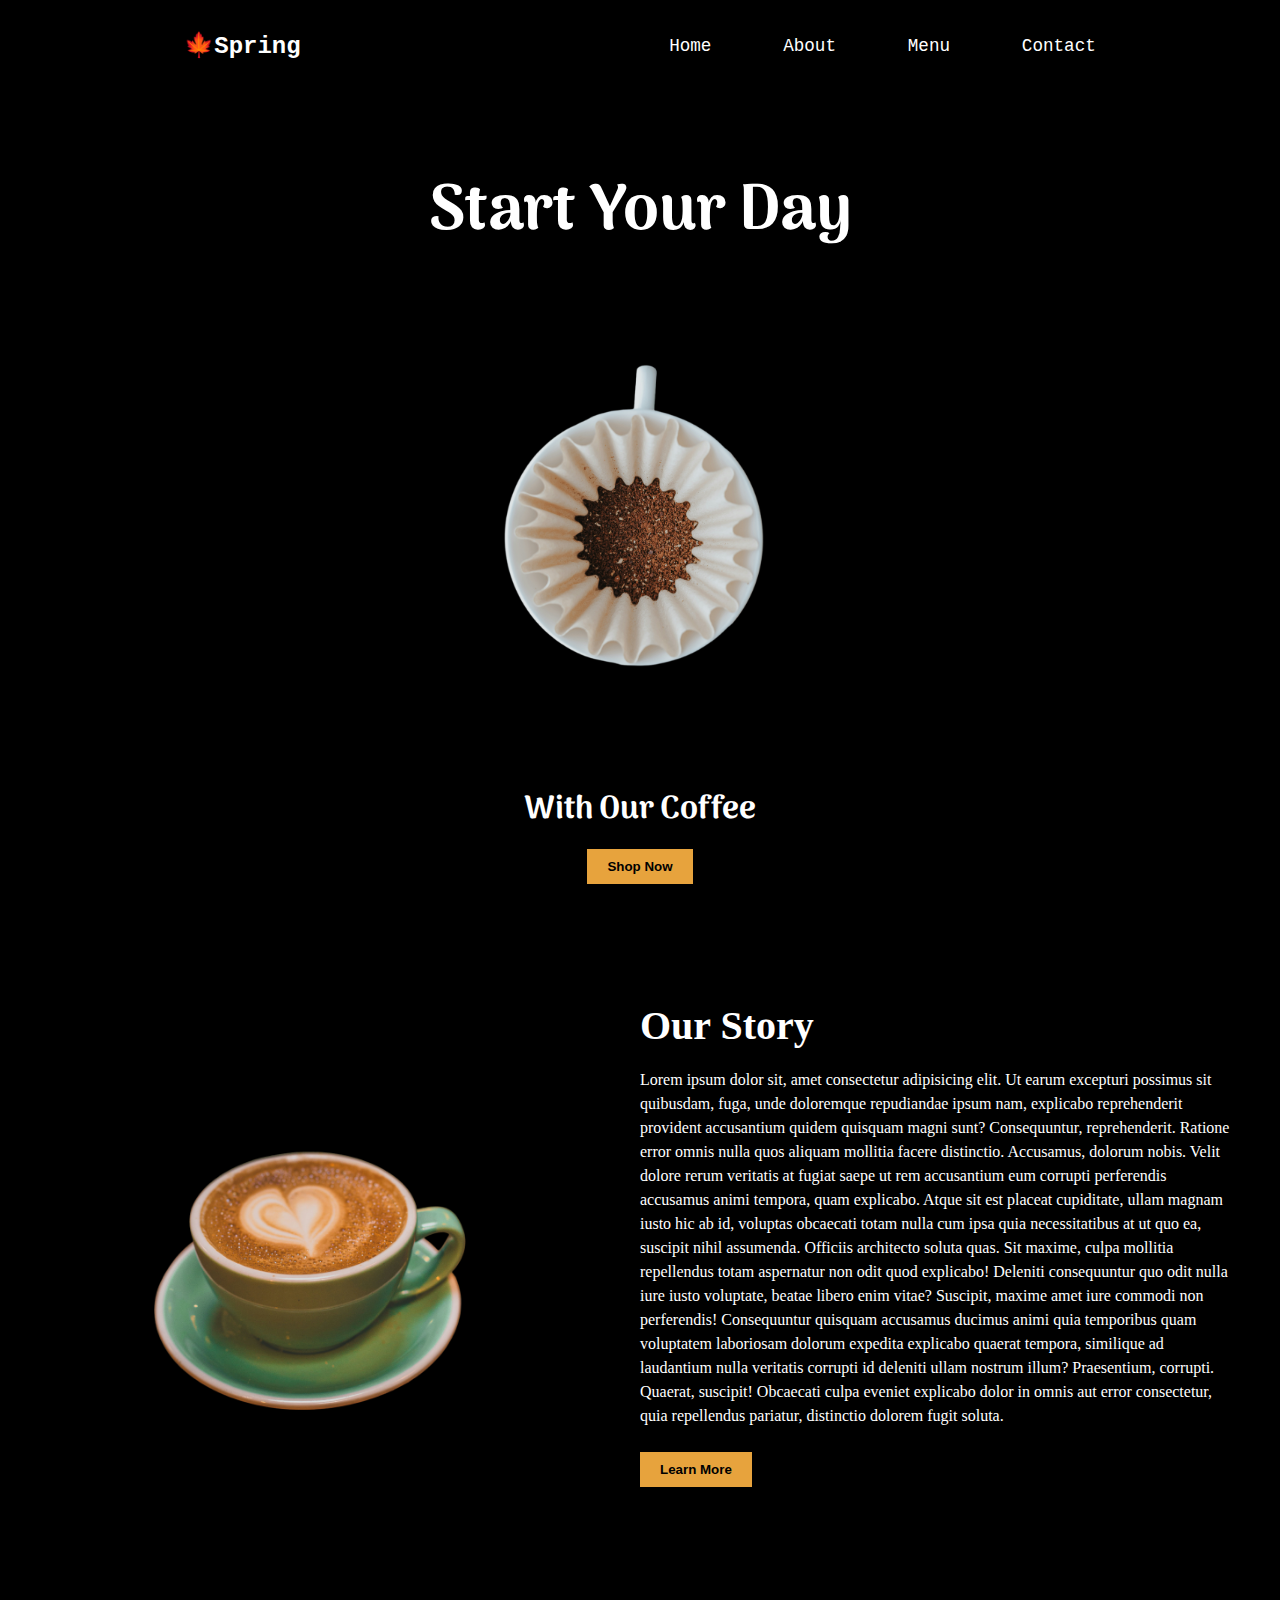
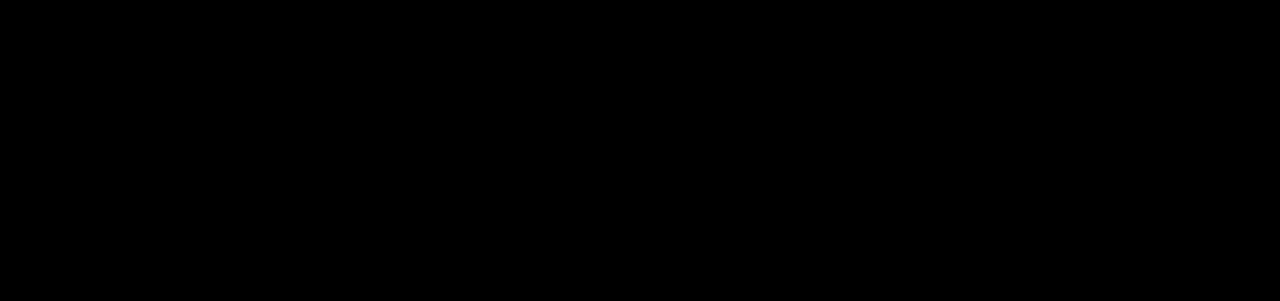
<file: HTML_CSS/Project_1/index.html>
<!DOCTYPE html>
<html lang="en">
  <head>
    <meta charset="UTF-8" />
    <meta name="viewport" content="width=device-width, initial-scale=1.0" />
    <title>Coffee Project ☕</title>
    <link rel="stylesheet" href="style.css" />

    <link rel="preconnect" href="https://fonts.googleapis.com" />
    <link rel="preconnect" href="https://fonts.gstatic.com" crossorigin />
    <link
      href="https://fonts.googleapis.com/css2?family=Arima:wght@100..700&display=swap"
      rel="stylesheet"
    />
  </head>
  <body>
    <!-- Navigation -->
    <nav>
      <h1 class="logo">🍁Spring</h1>
      <ul>
        <li><a href="">Home</a></li>
        <li><a href="">About</a></li>
        <li><a href="">Menu</a></li>
        <li><a href="">Contact</a></li>
      </ul>
    </nav>

    <!-- Hero Section -->
    <header class="hero-sec">
      <h1 class="main-heading">Start Your Day</h1>
      <h1 class="Primary-heading">With Our Coffee</h1>
      <button class="main-btn">Shop Now</button>
      <img
        src="/HTML_CSS/Project_1/devin-avery-BVuXUt4Q43o-unsplash-Photoroom.png"
        alt=""
      />
    </header>

    <section class="our-story">
      <div class="img-container">
        <div class="img"></div>
      </div>
      <div class="section-content">
        <div class="title-style">
          <span class="line"></span>
          <h1 class="title">Our Story</h1>
        </div>
        <p class="desc">
          Lorem ipsum dolor sit, amet consectetur adipisicing elit. Ut earum excepturi possimus sit quibusdam, fuga, unde doloremque repudiandae ipsum nam, explicabo reprehenderit provident accusantium quidem quisquam magni sunt? Consequuntur, reprehenderit.
          Ratione error omnis nulla quos aliquam mollitia facere distinctio. Accusamus, dolorum nobis. Velit dolore rerum veritatis at fugiat saepe ut rem accusantium eum corrupti perferendis accusamus animi tempora, quam explicabo.
          Atque sit est placeat cupiditate, ullam magnam iusto hic ab id, voluptas obcaecati totam nulla cum ipsa quia necessitatibus at ut quo ea, suscipit nihil assumenda. Officiis architecto soluta quas.
          Sit maxime, culpa mollitia repellendus totam aspernatur non odit quod explicabo! Deleniti consequuntur quo odit nulla iure iusto voluptate, beatae libero enim vitae? Suscipit, maxime amet iure commodi non perferendis!
          Consequuntur quisquam accusamus ducimus animi quia temporibus quam voluptatem laboriosam dolorum expedita explicabo quaerat tempora, similique ad laudantium nulla veritatis corrupti id deleniti ullam nostrum illum? Praesentium, corrupti. Quaerat, suscipit!
          Obcaecati culpa eveniet explicabo dolor in omnis aut error consectetur, quia repellendus pariatur, distinctio dolorem fugit soluta. 
        </p>
        <button>Learn More</button>
      </div>
    </section>
  </body>
</html>
</file>
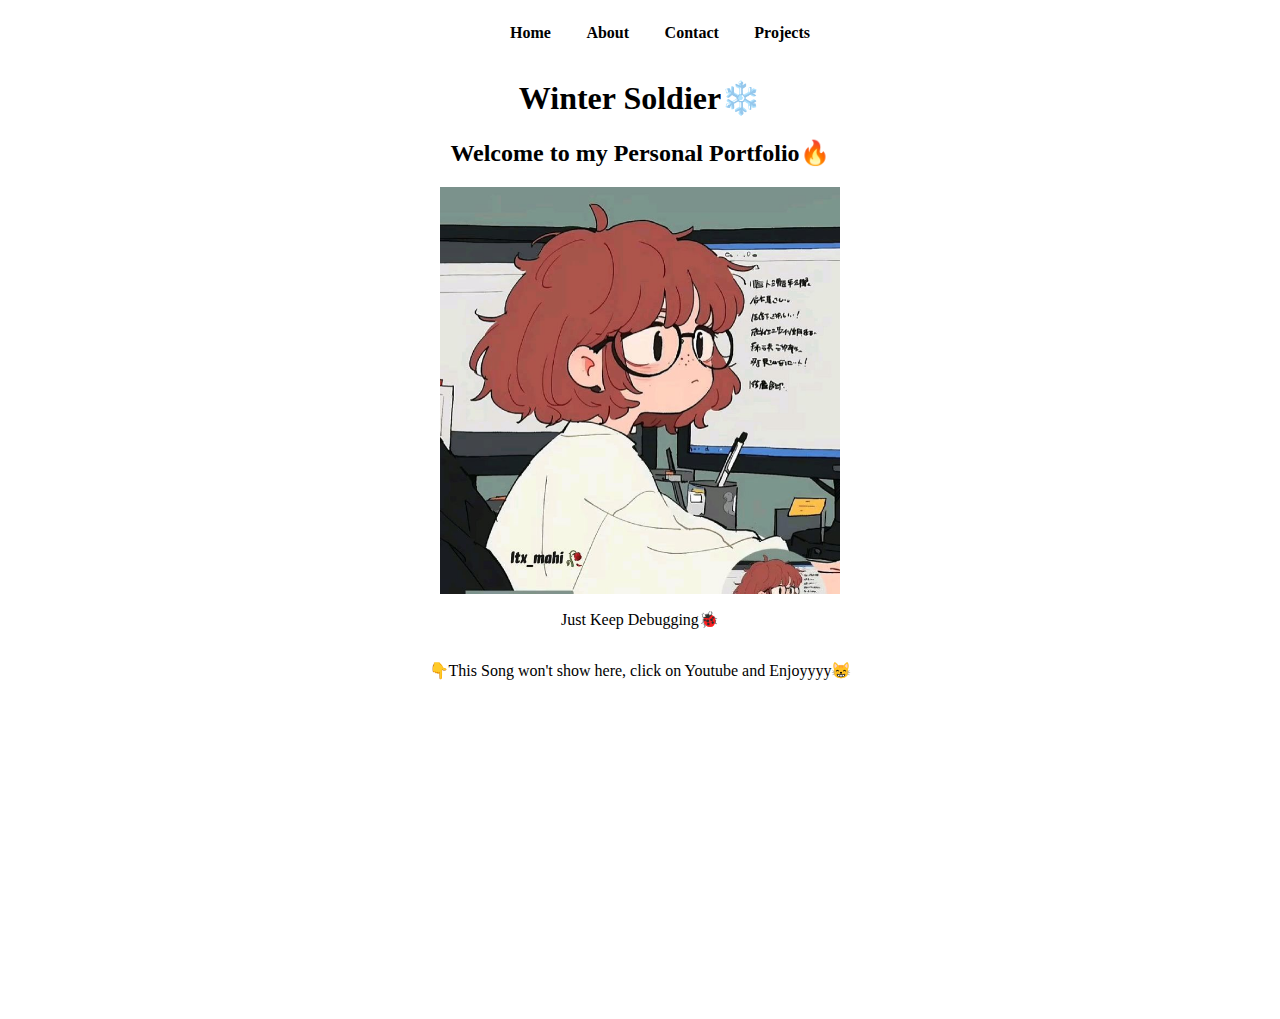
<file: HTML_CSS/Project_2/index.html>
<!DOCTYPE html>
<html lang="en">
<head>
    <meta charset="UTF-8">
    <meta name="viewport" content="width=device-width, initial-scale=1.0">
    <title> HTML Portfolio</title>

    <style>
        body{
            display: flex;
            flex-direction: column;
            align-items: center;
            justify-content: center;
        }

        header{
            text-align: center;
        }
        img{
            width: 400px;
        }
        ul{
            width: 300px;
            display: flex;
            justify-content: space-between;
            list-style: none;
            font-weight: 600;
        }
        section{
            display: flex;
            flex-direction: column;
            align-items: center;
        }
    </style>
</head>
<body>
    <!-- Navigation -->
    <nav>
        <ul>
            <li href="">Home</li>
            <li href="">About</li>
            <li href="">Contact</li>
            <li href="">Projects</li>
        </ul>
    </nav>

    <!-- Header -->
     <header >
        <h1 >Winter Soldier❄️</h1>
        <h2>Welcome to my Personal Portfolio🔥</h2>
        <section>
          <img src="/HTML_CSS/Project_2/Itx_mahi 🥀.jpeg" alt="Winter Soldier">
        </section>
     </header>
     
     <p>Just Keep Debugging🐞</p>
     
          <section>
            <p>👇This Song won't show here, click on Youtube and Enjoyyyy😸</p>
             <!-- <video controls src="https://youtu.be/8Ebqe2Dbzls?si=JVQrMFxw8POZCaeF"></video> -->
              <iframe width="560" height="315" src="https://www.youtube.com/embed/8Ebqe2Dbzls?si=JVQrMFxw8POZCaeF" 
            title="YouTube video player" 
            frameborder="0" 
            allow="accelerometer; autoplay; clipboard-write; encrypted-media; gyroscope; picture-in-picture; web-share" 
            referrerpolicy="strict-origin-when-cross-origin" 
            allowfullscreen>
    </iframe>
              <!-- <iframe width="560" height="315" src="https://www.youtube.com/embed/8Ebqe2Dbzls?si=JVQrMFxw8POZCaeF" title="YouTube video player" frameborder="0" allow="accelerometer; autoplay; clipboard-write; encrypted-media; gyroscope; picture-in-picture; web-share" referrerpolicy="strict-origin-when-cross-origin" allowfullscreen></iframe> -->
          </section>

</body>
</html>
</file>
<file: HTML_CSS/Project_1/style.css>
:root {
  --main-color: #e7a33d;
  --primary-color: black;
}

* {
  padding: 0;
  margin: 0;
  box-sizing: border-box;
  color: white;
}

body {
  background-color: black;
}

nav {
  display: flex;
  justify-content: space-around;
  align-items: center;
  color: white;
  font-family: monospace;
  padding-top: 15px;
  flex-wrap: wrap;
  margin: 1rem 2rem;
}
h1 {
  font-size: 1.5rem;
}

li {
  display: inline;
  list-style: none;
  font-size: 1.1rem;
}
li a {
  color: white;
  text-decoration: none;
  margin-left: 4rem;
  padding-bottom: 8px;
}
li a:hover {
  border-bottom: 2px solid var(--main-color);
}

.hero-sec {
  font-family: "Arima", system-ui;
  display: flex;
  flex-direction: column;
  align-items: center;
  justify-content: center;
  height: 100vh;
  text-align: center;
  width: 100%;
}
.main-heading {
  font-size: 4rem;
  position: absolute;
  top: 10rem;
}
.Primary-heading {
  font-size: 2rem;
  position: absolute;
  bottom: 4rem;
}

.main-btn {
  background-color: var(--main-color);
  color: black;
  padding: 10px 20px;
  border: none;
  font-weight: 600;
  position: absolute;
  bottom: 1rem;
}

.hero-sec img {
  width:25%;
}

.our-story {
  height: 100vh;
  margin-top: 2%;
  display: grid;
  grid-template-columns: 1fr 1fr;
  /* display: flex;
  flex-wrap: wrap;
  justify-content: space-around;
  align-items: center; */
}
.img-container{
  display: flex;
  justify-content: center;
}
.img {
  width: 450px;
  height: 450px;
  background: url(/HTML_CSS/Project_1/pablo-merchan-montes-_Tw4vCs9C-8-unsplash-Photoroom.png);
  background-position: center;
  background-size: cover;
}

.section-content{
  width: 590px;
}
.title-style {
  display: flex;
  align-items: center;
}

.title{
  font-size: 2.5rem;
  margin-bottom: 1.2rem;
}
button {
  background-color: var(--main-color);
  color: black;
  padding: 10px 20px;
  border: none;
  font-weight: 600;
}
.desc{
  line-height: 1.5;
  margin-bottom: 1.5rem;
}
</file>
